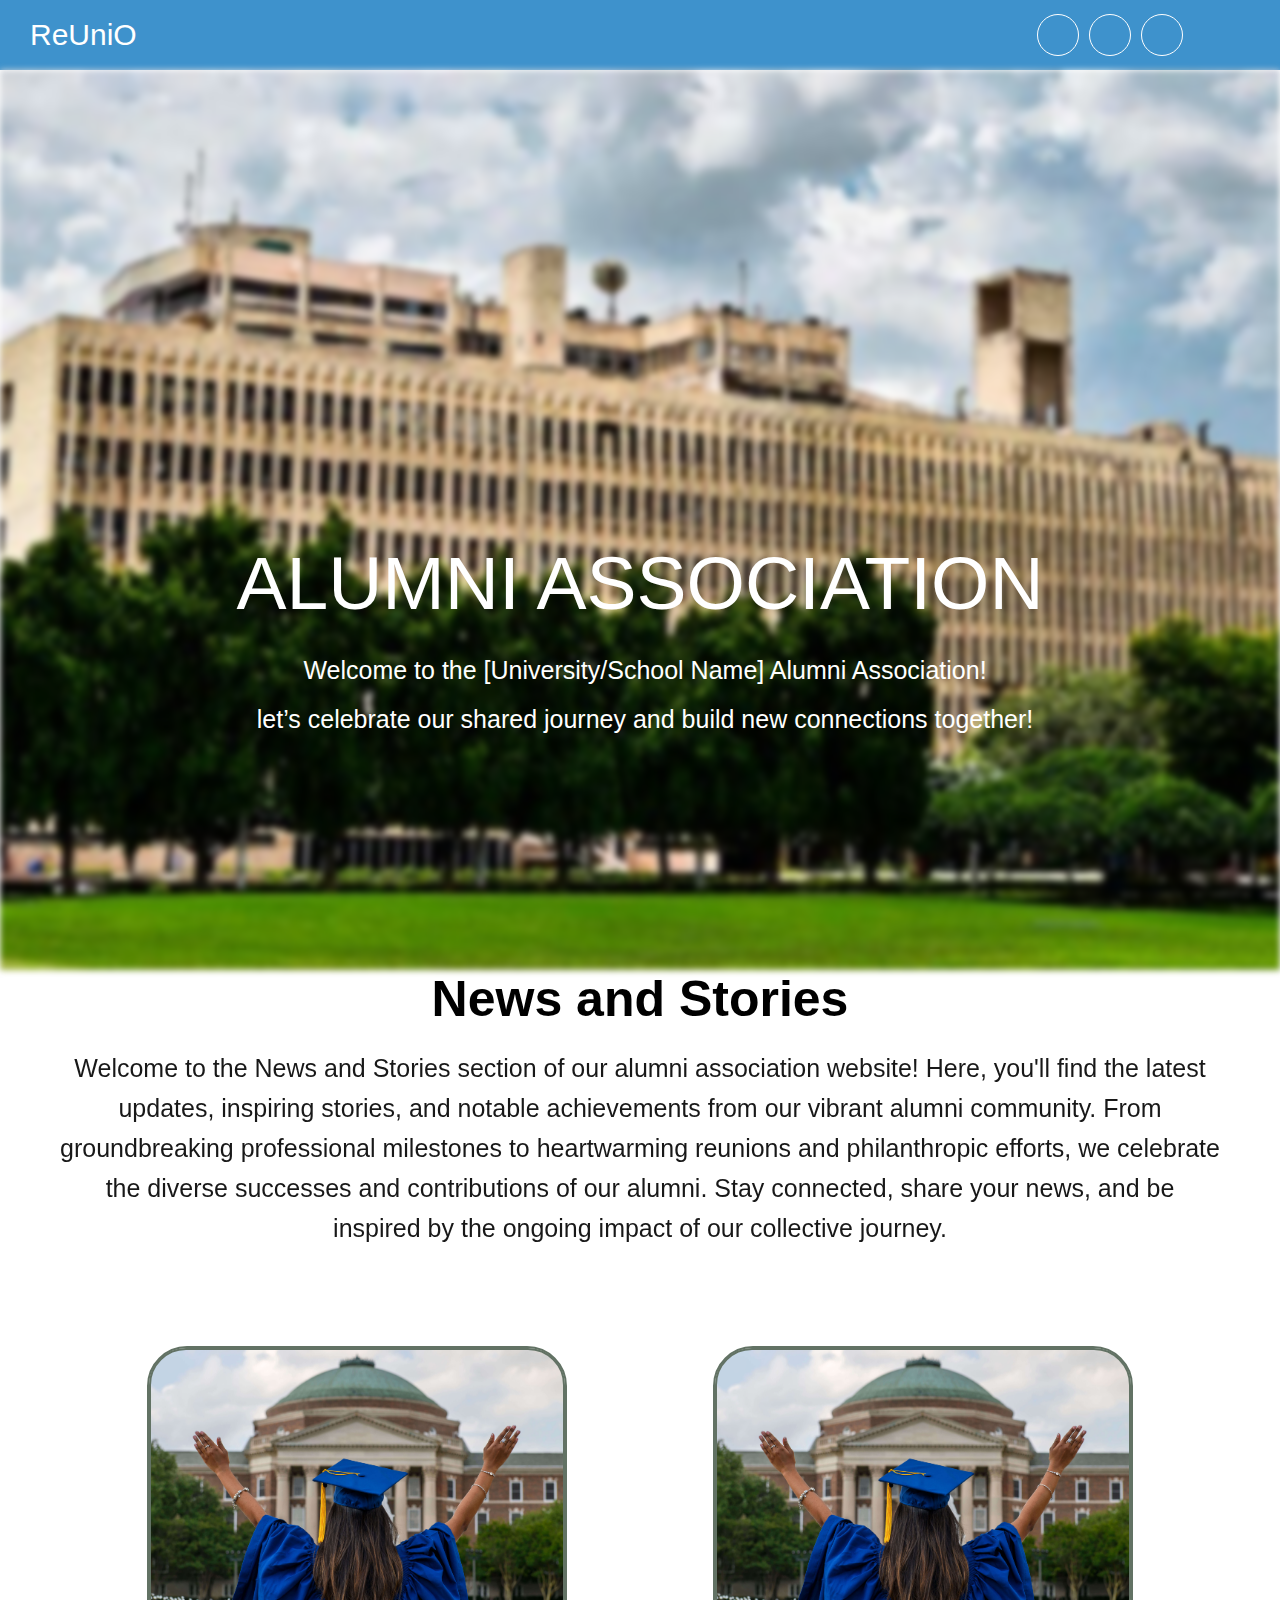
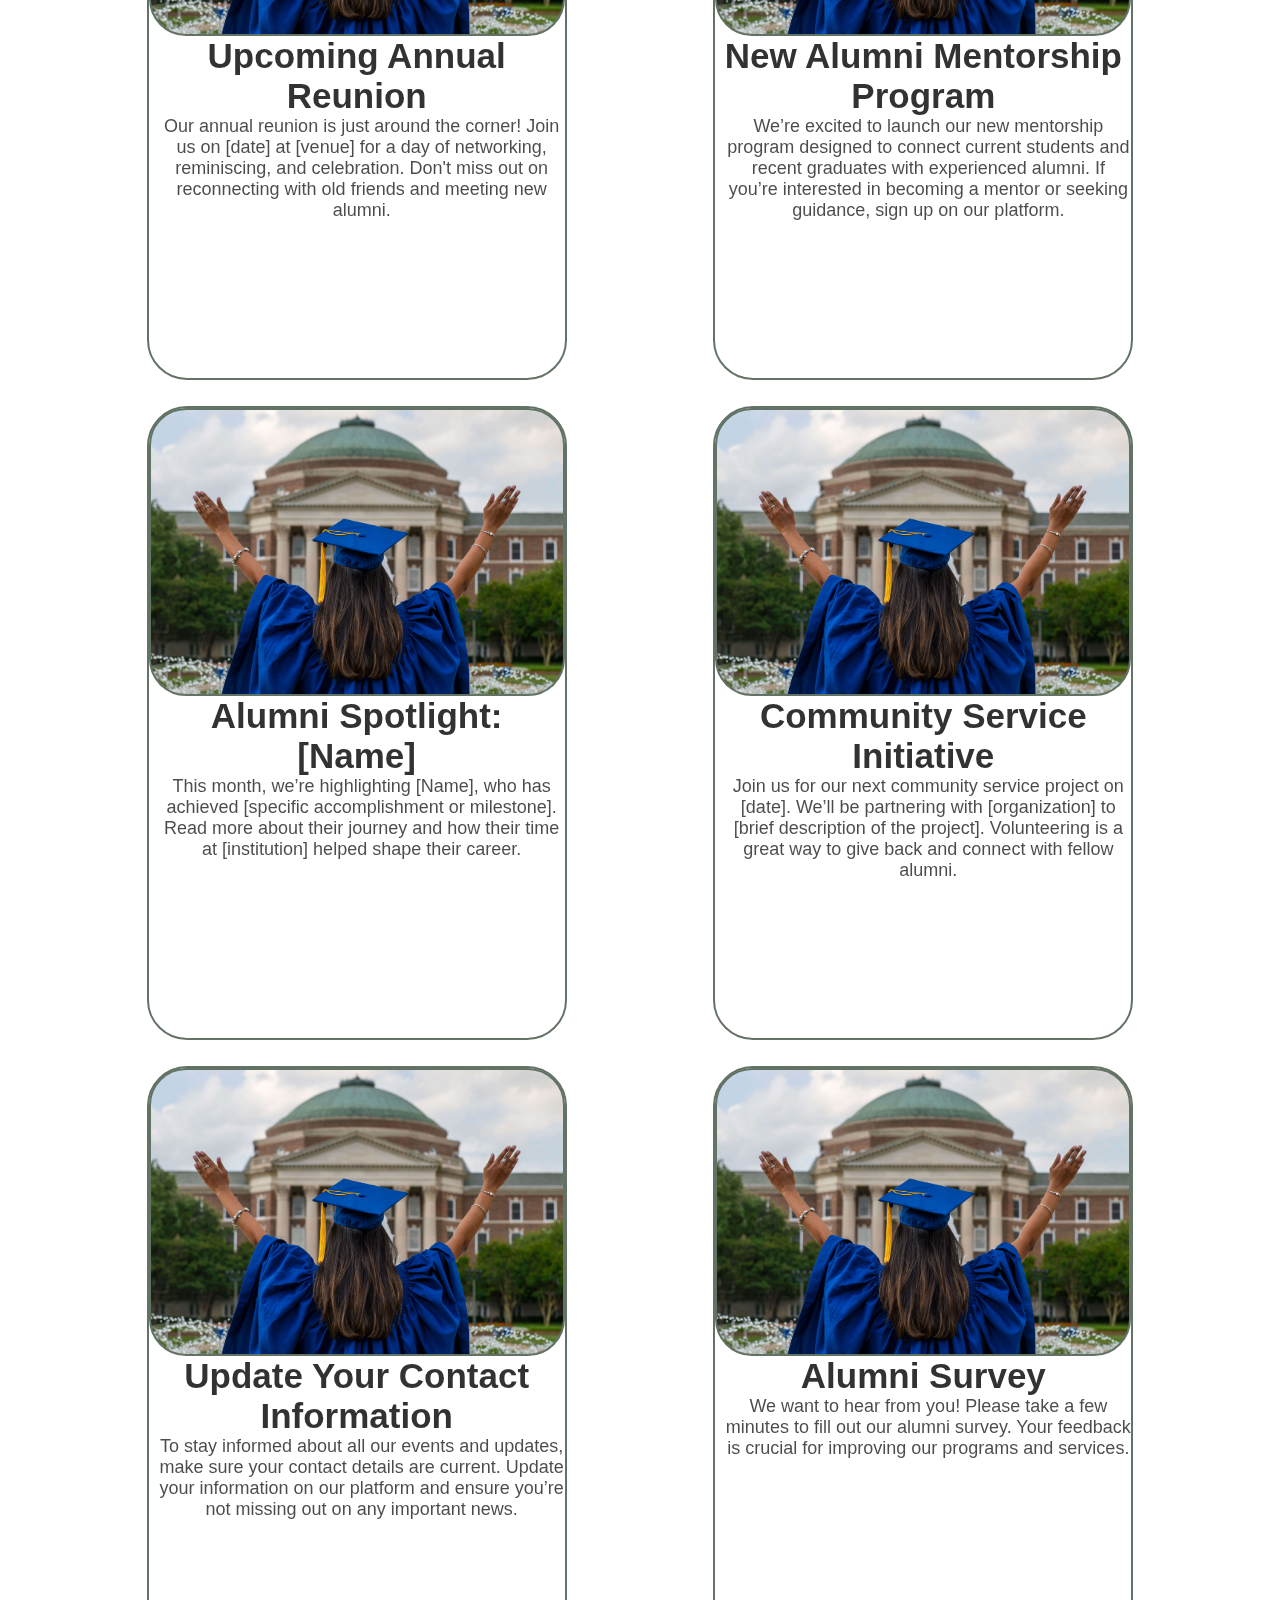
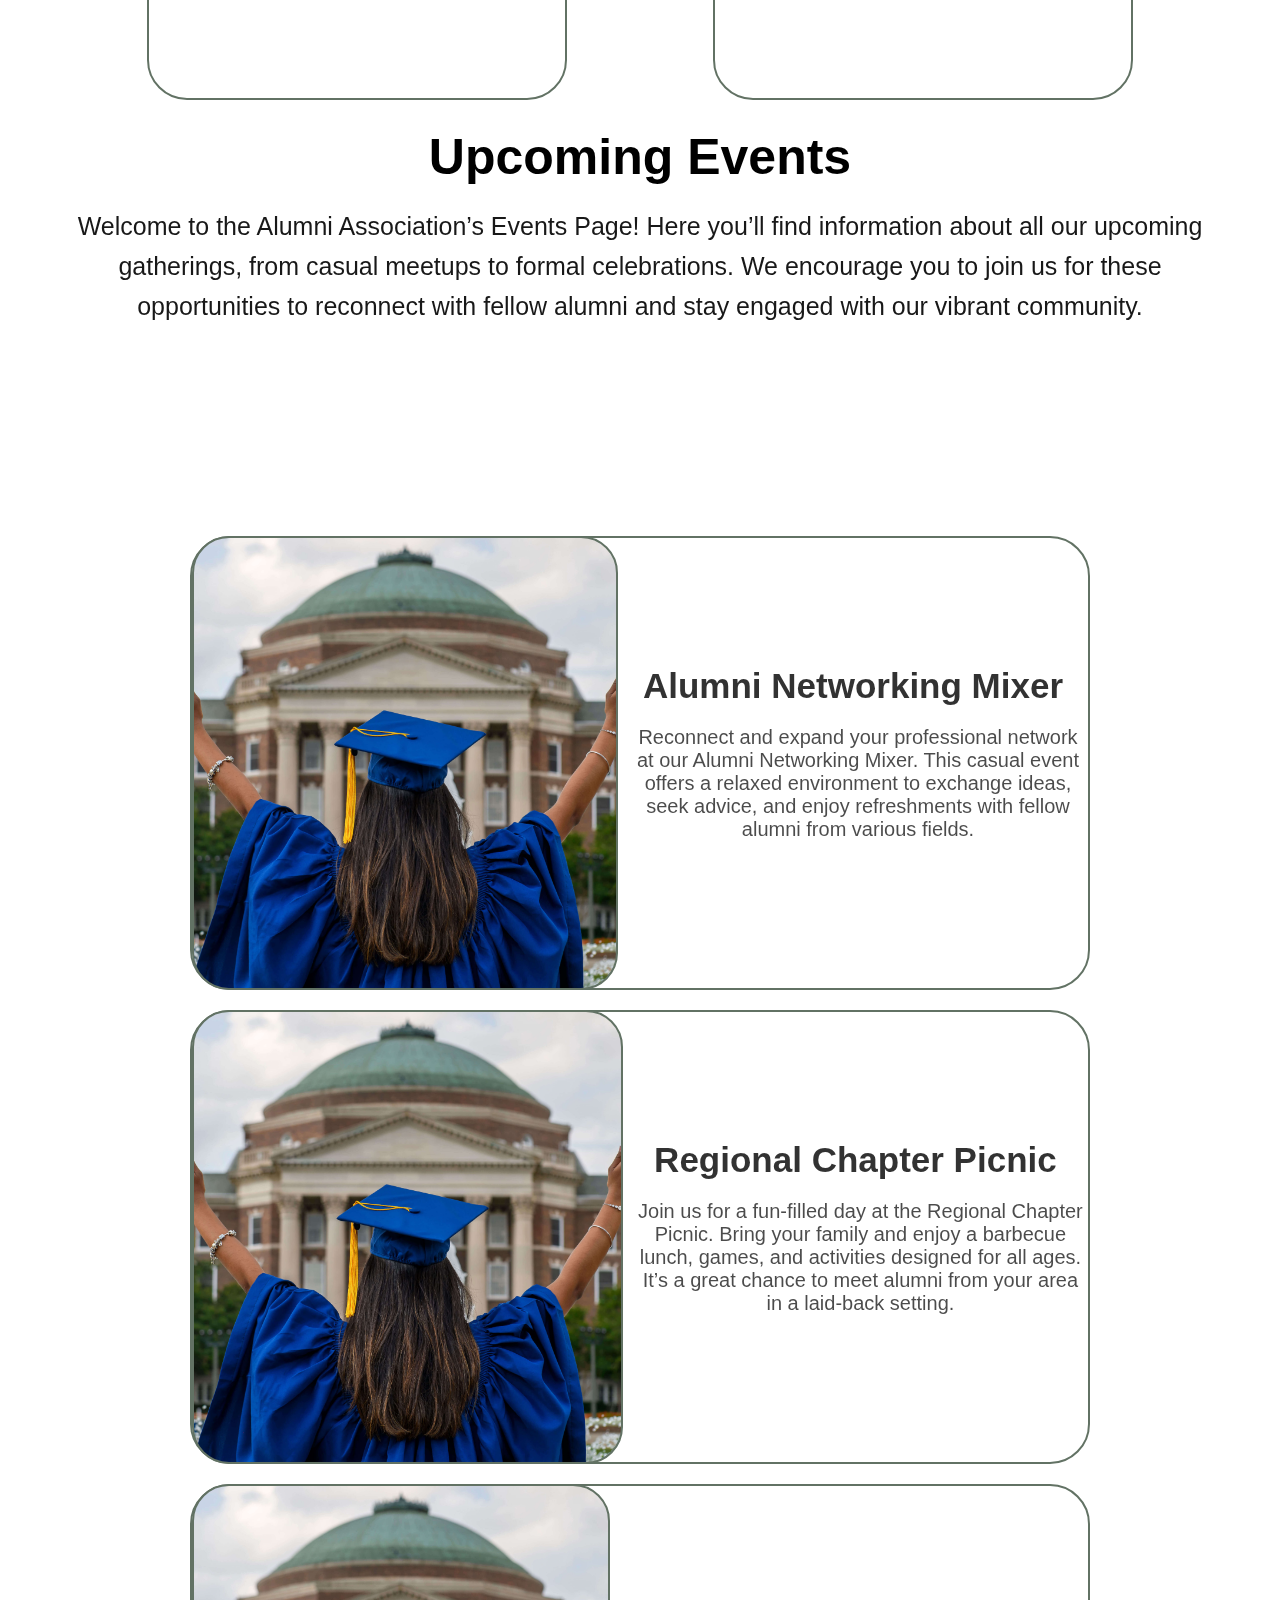
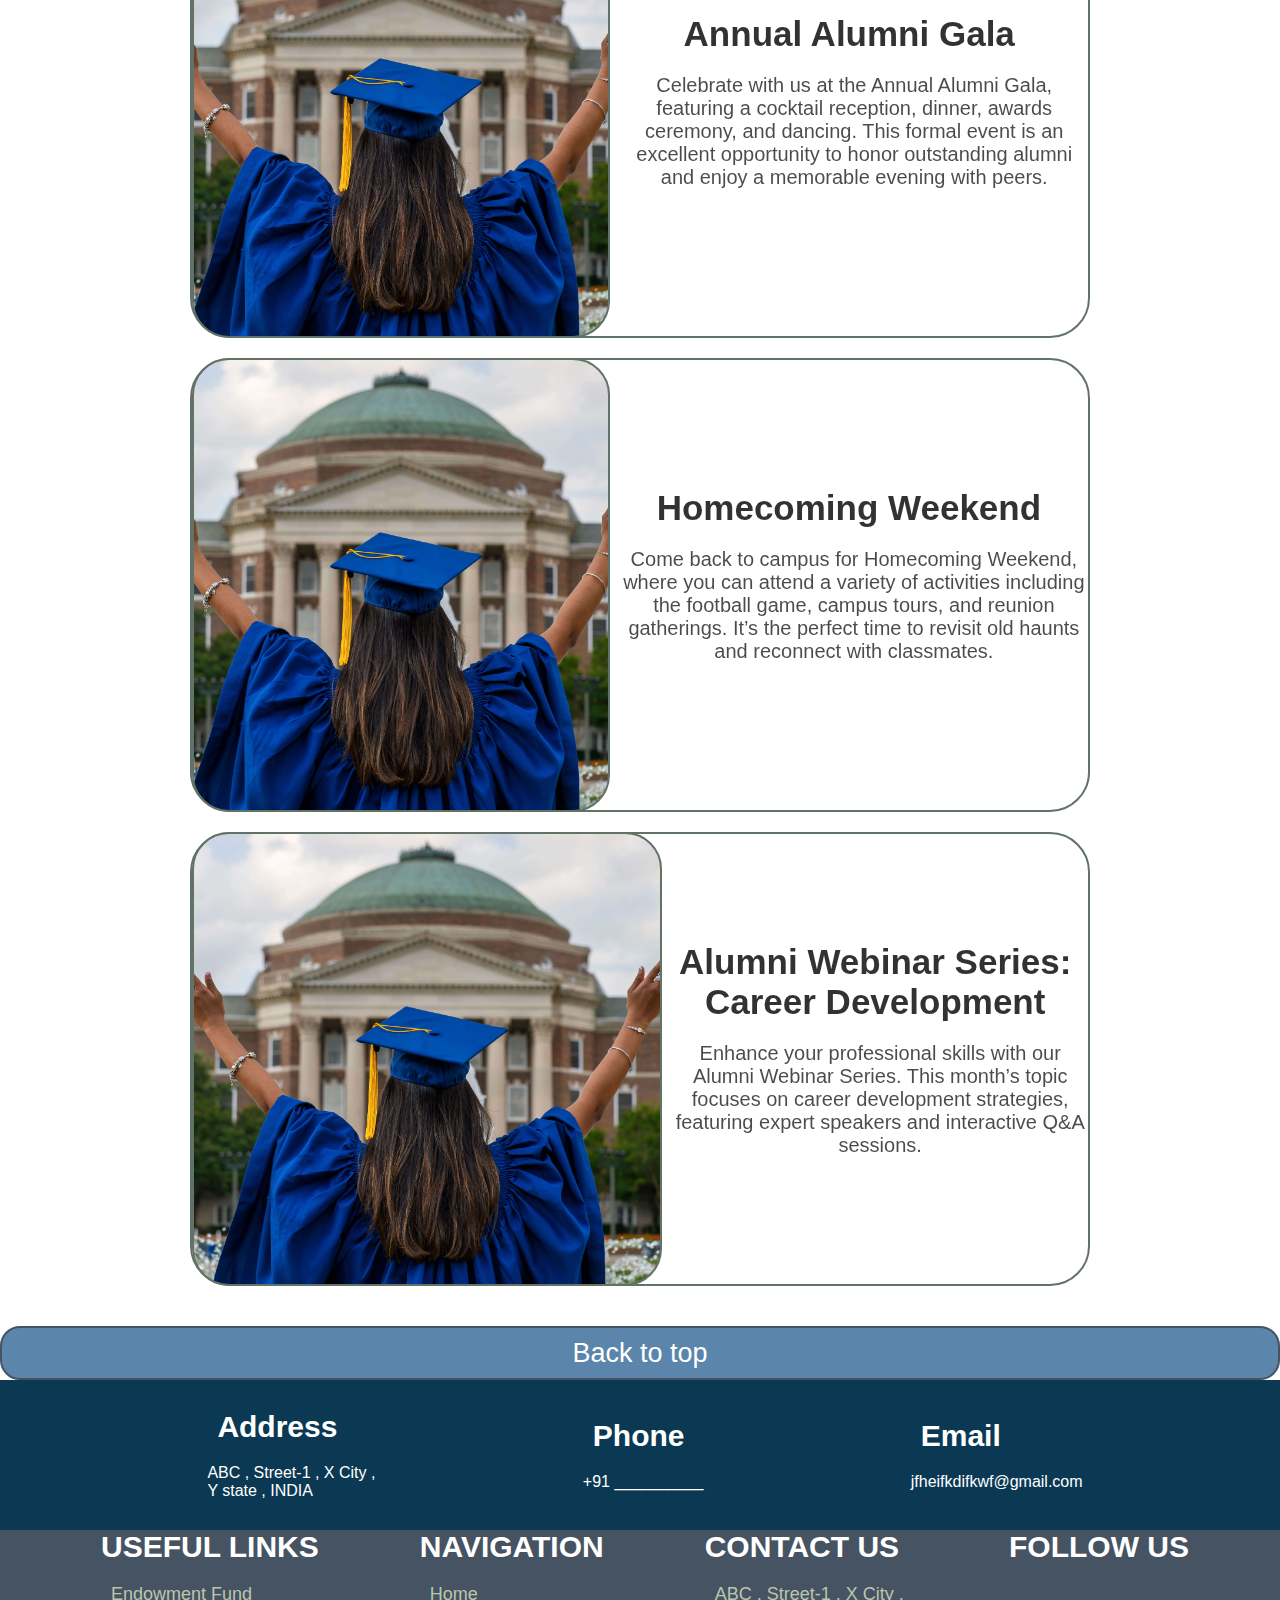
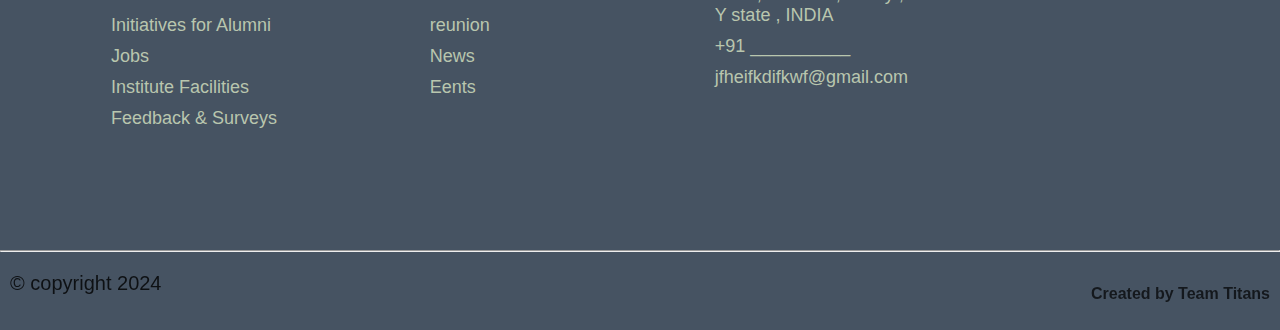
<file: index.html>
<!DOCTYPE html>
<html lang="en">
<head>
    <meta charset="UTF-8">
    <meta name="viewport" content="width=device-width, initial-scale=1.0">
    <link rel="stylesheet" href="https://cdnjs.cloudflare.com/ajax/libs/font-awesome/6.6.0/css/all.min.css" integrity="sha512-Kc323vGBEqzTmouAECnVceyQqyqdsSiqLQISBL29aUW4U/M7pSPA/gEUZQqv1cwx4OnYxTxve5UMg5GT6L4JJg==" crossorigin="anonymous" referrerpolicy="no-referrer" />
    <link rel = "stylesheet"  href="alumni.css"> 
    <title>Alumni Association Platform</title>
</head>
<body>
    <header>
        <div class="navbar">
            <div class="name">
                <a href="alumni.html">ReUniO</a>
            </div>
            <div class="log">
                <a href="login.html"><i class="fa-regular fa-user"></i></a>
            </div>
            <div class="search">
                <div class="search-icon">
                    <a href = "#"><i class="fa-solid fa-magnifying-glass"></i></a>
                </div>
            </div>
            <div class="menu">
                <div class="menu-icon">
                    <a href = "#" ><i class="fa-solid fa-bars"></i></a> 
                </div>
            </div>
        </div>
    </header>
    <div class="bgimg"></div> 
        <div class="imgtxt">
            <h1>ALUMNI ASSOCIATION</h1>
            <p>Welcome to the [University/School Name] Alumni Association!</p>
            <p>let’s celebrate our shared journey and build new connections together!</p>
        </div>
        <div class="news">
            <h1>News and Stories</h1>
            <h2>Welcome to the News and Stories section of our alumni association website! Here, you'll find the latest updates, inspiring stories, and notable achievements from our vibrant alumni community. From groundbreaking professional milestones to heartwarming reunions and philanthropic efforts, we celebrate the diverse successes and contributions of our alumni. Stay connected, share your news, and be inspired by the ongoing impact of our collective journey.</h2>
            <div class="bbox">
                <div class="box">
                    <div class="image1">
                    </div>
                    <h3><a href="#">Upcoming Annual Reunion</a></h3>
                    <p class="p">Our annual reunion is just around the corner! Join us on [date] at [venue] for a day of networking, reminiscing, and celebration. Don't miss out on reconnecting with old friends and meeting new alumni.</p>
                </div>
                <div class="box">
                    <div class="image2"></div>
                    <h3><a href="#">New Alumni Mentorship Program</a></h3>
                    <p class="p">We’re excited to launch our new mentorship program designed to connect current students and recent graduates with experienced alumni. If you’re interested in becoming a mentor or seeking guidance, sign up on our platform.</p>
                </div>
            </div>
            <div class="bbox">
                <div class="box">
                    <div class="image3"></div>
                    <h3><a href="#">Alumni Spotlight: [Name]</a></h3>
                    <p class="p">This month, we’re highlighting [Name], who has achieved [specific accomplishment or milestone]. Read more about their journey and how their time at [institution] helped shape their career.</p>
                </div>
                <div class="box">
                    <div class="image4"></div>
                    <h3><a href="#">Community Service Initiative</a></h3>
                    <p class="p">Join us for our next community service project on [date]. We’ll be partnering with [organization] to [brief description of the project]. Volunteering is a great way to give back and connect with fellow alumni.</p>
                </div>
            </div>
            <div class="bbox">
                <div class="box">
                    <div class="image5"></div>
                    <h3><a href="#">Update Your Contact Information</a></h3>
                    <p class="p">To stay informed about all our events and updates, make sure your contact details are current. Update your information on our platform and ensure you’re not missing out on any important news.</p>
                </div>
                <div class="box">
                    <div class="image6"></div>
                    <h3><a href="#">Alumni Survey</a></h3>
                    <p class="p">We want to hear from you! Please take a few minutes to fill out our alumni survey. Your feedback is crucial for improving our programs and services.</p>
                </div>
            </div>
        </div>
        <div class="events">
            <h1>Upcoming Events</h1>
            <h2>Welcome to the Alumni Association’s Events Page! Here you’ll find information about all our upcoming gatherings, from casual meetups to formal celebrations. We encourage you to join us for these opportunities to reconnect with fellow alumni and stay engaged with our vibrant community.</h2>
            <div class="bbbox">
                <div class="box1">
                    <div class="imagea1">
                    </div>
                    <div>
                    <h3><a href="#">Alumni Networking Mixer</a></h3>
                    <p class="p">Reconnect and expand your professional network at our Alumni Networking Mixer. This casual event offers a relaxed environment to exchange ideas, seek advice, and enjoy refreshments with fellow alumni from various fields.  </p>
                    </div>
                </div>
                <div class="box1">
                    <div class="imagea2"></div>
                    <div>
                    <h3><a href="#">Regional Chapter Picnic</a></h3>
                    <p class="p">Join us for a fun-filled day at the Regional Chapter Picnic. Bring your family and enjoy a barbecue lunch, games, and activities designed for all ages. It’s a great chance to meet alumni from your area in a laid-back setting.  </p>
                    </div>
                </div>
            
            
                <div class="box1">
                    <div class="imagea3"></div>
                    <div>
                    <h3><a href="#">Annual Alumni Gala</a></h3>
                    <p class="p">Celebrate with us at the Annual Alumni Gala, featuring a cocktail reception, dinner, awards ceremony, and dancing. This formal event is an excellent opportunity to honor outstanding alumni and enjoy a memorable evening with peers.  </p>
                    </div>
                </div>
                <div class="box1">
                    <div class="imagea4"></div>
                    <div>
                    <h3><a href="#">Homecoming Weekend</a></h3>
                    <p class="p">Come back to campus for Homecoming Weekend, where you can attend a variety of activities including the football game, campus tours, and reunion gatherings. It’s the perfect time to revisit old haunts and reconnect with classmates.  </p>
                    </div>
                </div>
            
                <div class="box1">
                    <div class="imagea5"></div>
                    <div>
                    <h3><a href="#">Alumni Webinar Series: Career Development</a></h3>
                    <p class="p">Enhance your professional skills with our Alumni Webinar Series. This month’s topic focuses on career development strategies, featuring expert speakers and interactive Q&A sessions.  </p>
                    </div>
                </div>    
            </div>
        </div>
        
    <footer>
        <div class="top">
            <a href="#">Back to top
                <i class="fa-solid fa-arrow-up"></i>  
            </a>
        </div>
        <div class="contact">
            <div class="cont1">
                <i class="fa-solid fa-location-dot"></i>
                <div class="det">
                    <p>Address</p>
                    <a href="#">ABC , Street-1 , X City ,<br>
                                Y state , INDIA
                    </a>
                </div>
            </div>
            <div class="cont1">
                <i class="fa-solid fa-phone"></i>
                <div class="det">
                    <p>Phone</p>
                    <a href="#">+91 __________</a>
                </div>
            </div>
            <div class="cont1">
                <i class="fa-solid fa-envelope"></i>
                <div class="det">
                    <p>Email</p>
                    <a href="#">jfheifkdifkwf@gmail.com</a>
                </div>
            </div>
        </div>
        <div class="fnl">
            <div class="final">
                <div class="links">
                    <p>USEFUL LINKS</p>
                    <div class="arr">
                        <a href="#">Endowment Fund</a>
                        <a href="#">Initiatives for Alumni</a>
                        <a href="#">Jobs</a>
                        <a href="#">Institute Facilities</a>
                        <a href="#">Feedback & Surveys</a>
                    </div>
                </div>
                <div class="navigation">
                    <p>NAVIGATION</p>
                    <div class="arr">
                        <a href="#">Home</a>
                        <a href="#">reunion</a>
                        <a href="#">News</a>
                        <a href="#">Eents</a>
                    </div>
                </div>
                <div class="conus">
                    <p>CONTACT US</p>
                    <div class="arr">
                        <a href="#">ABC , Street-1 , X City ,<br>
                            Y state , INDIA
                        </a>
                        <a href="#">+91 __________</a>
                        <a href="#">jfheifkdifkwf@gmail.com</a>
                    </div>
                </div>
                <div class="socials">
                    <p>FOLLOW US</p>
                    <div class="scl">                
                        <i class="fa-brands fa-instagram"></i>
                        <i class="fa-brands fa-facebook-f"></i>
                        <i class="fa-brands fa-x-twitter"></i>
                        <i class="fa-brands fa-linkedin-in"></i>
                    </div>
                </div>
            </div>
            <hr>
            <div class="secl">
                <div class="cprt">
                    <p>&copy; copyright 2024</p>
                </div>
                <div class="crtby">
                    Created by <a href="#">Team Titans</a>
                </div>
            </div>
        </div>
    </footer>

</body>
</html>
</file>
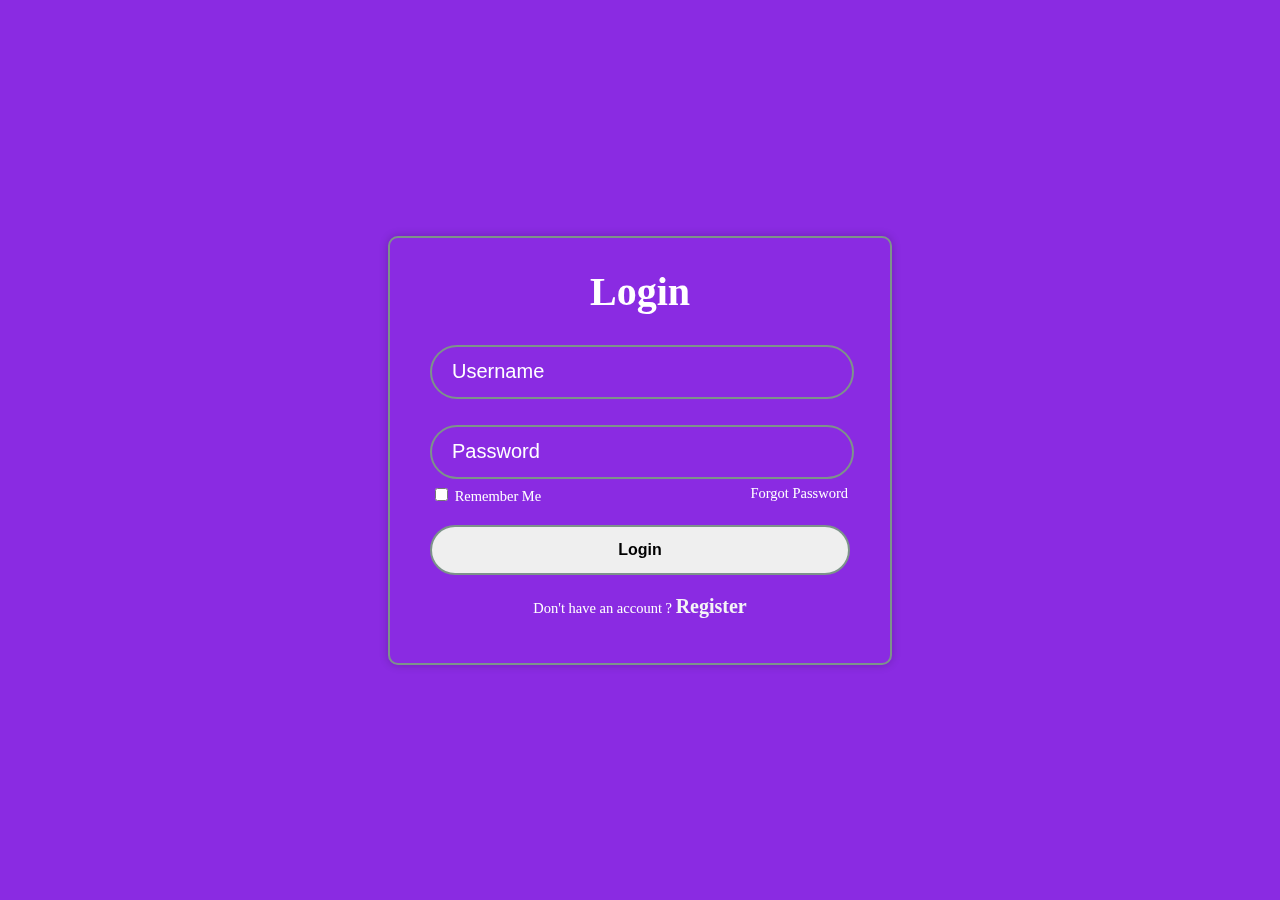
<file: login.html>
<!DOCTYPE html>
<html lang="en">
<head>
    <meta charset="UTF-8">
    <meta name="viewport" content="width=", initial-scale="1.0">
    <link rel="stylesheet" href="https://cdnjs.cloudflare.com/ajax/libs/font-awesome/6.6.0/css/all.min.css" integrity="sha512-Kc323vGBEqzTmouAECnVceyQqyqdsSiqLQISBL29aUW4U/M7pSPA/gEUZQqv1cwx4OnYxTxve5UMg5GT6L4JJg==" crossorigin="anonymous" referrerpolicy="no-referrer" />
    <link rel="stylesheet" href="login.css">
    <title>LOGIN</title>
</head>
<body>
    <div class="container">
        <div class="login">
            <form>
                <h1>Login</h1>
                
                <div class="input-box">
                    <input type="text" placeholder="Username">
                    <i class="fa-solid fa-user"></i>
                </div>
                <div class="input-box">
                    <input type="password" placeholder="Password">
                    <i class="fa-solid fa-lock"></i>
                </div>
               
                <div class="rem">
                    <label><input type="checkbox">  Remember Me</label>
                    <a href="#">Forgot Password</a>
                </div>
                <input type="Submit" class="btn" value="Login">
                <div class="sign">
                    <p>Don't have an account ? <a href="register.html">  Register</a></p>
                </div>
            </form>
        </div>
    </div>
</body>
</html>
</file>
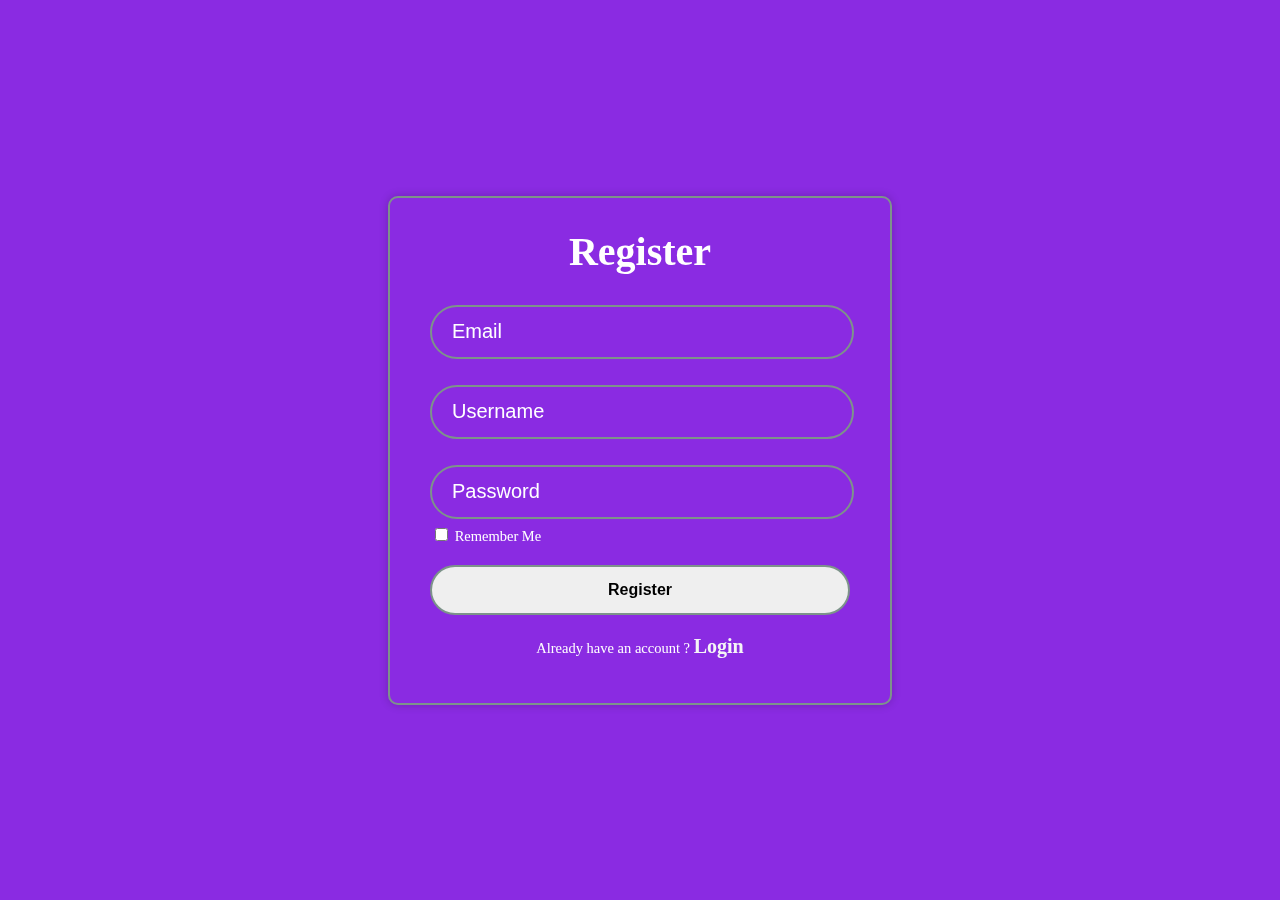
<file: register.html>
<!DOCTYPE html>
<html lang="en">
<head>
    <meta charset="UTF-8">
    <meta name="viewport" content="width=", initial-scale="1.0">
    <link rel="stylesheet" href="https://cdnjs.cloudflare.com/ajax/libs/font-awesome/6.6.0/css/all.min.css" integrity="sha512-Kc323vGBEqzTmouAECnVceyQqyqdsSiqLQISBL29aUW4U/M7pSPA/gEUZQqv1cwx4OnYxTxve5UMg5GT6L4JJg==" crossorigin="anonymous" referrerpolicy="no-referrer" />
    <link rel="stylesheet" href="login.css">
    <title>Register</title>
</head>
<body>
    <div class="container">
        <div class="login">
            <form>
                <h1>Register</h1>
                <div class="input-box">
                    <input type="text" placeholder="Email">
                    <i class="fa-solid fa-envelope"></i>
                </div>
                <div class="input-box">
                    <input type="text" placeholder="Username">
                    <i class="fa-solid fa-user"></i>
                </div>
                <div class="input-box">
                    <input type="password" placeholder="Password">
                    <i class="fa-solid fa-lock"></i>
                </div>
               
                <div class="rem">
                    <label><input type="checkbox">  Remember Me</label>
                    <!-- <a href="#">Forgot Password</a> -->
                </div>
                <input type="Submit" class="btn" value="Register">
                <div class="sign">
                    <p>Already have an account ? <a href="login.html">  Login</a></p>
                </div>
            </form>
        </div>
    </div>
</body>
</html>
</file>
<file: alumni.css>
*{
    margin: 0px;
    padding:0px; 
    font-family: sans-serif;   
}
.navbar{
    background-color:#3E92CC ;
    height: 70px;
    display: flex;
    align-items: center;
}
a{
    text-decoration: none;
    color: white;
}
.name{
    font-size: 30px;
    margin-left: 30px;
}
a:hover{
    color:black;
}
.log{
    margin-left: 900px;
    height: 40px;
    width: 40px;
    display: flex;
    align-items: center;
    justify-content: center;
    border: 1px solid white;
    border-radius: 50%;
}
.log i{
    font-size: 25px;
}
.search{
    margin-left: 10px;
    height: 40px;
    width: 40px;
    display: flex;
    align-items: center;
    justify-content: center;
    border: 1px solid white;
    border-radius: 50%;
}
.search-icon i{
    font-size: 25px;
}
.menu{
    margin-left: 10px;
    height: 40px;
    width: 40px;
    display: flex;
    align-items: center;
    justify-content: center;
    border: 1px solid white;
    border-radius: 50%;
}
.menu-icon i{
    font-size: 25px;
}
/* header end */
/* hero section start */
.bgimg{
    background-image:url(Picture4.png) ;
    width: 100%;
    height: 100vh;
    background-position: center;
    background-size: cover;
    background-repeat: no-repeat;
    filter: blur(3px);
    z-index: -1;
}
.imgtxt{
    position: absolute;
    top: 60%;
    color: white;
    width: 100%;

}
.imgtxt h1{
    font-size: 75px;
    text-align: center;
    margin-bottom: 30px;
    font-weight: lighter;
}
.imgtxt p{
    text-align: center;
    font-size: 25px;
    font-weight: lighter;
}
/* hero section end */
h1{
    text-align: center;
    font-size: 50px;
    font-weight: 700;
}
h2{
    padding-top: 20px;
    padding-left: 60px;
    padding-right: 60px;
    height: 30vh;
    text-align: center;
    font-size: 25px;
    line-height: 40px;
    font-weight: lighter;
    opacity: 0.9;
}
.bbox{
    /* background-color: blueviolet; */
    width: 100%;
    height: 70vh;
    display: flex;
    align-items: center;
    justify-content: space-evenly;
    margin: 30px 0 30px 0;
}
.bbox .box{
    /* background-color: chartreuse; */
    height: 100%;
    width: 32.5%;
    border: none;
    border: 2px solid #627264;
    border-radius: 40px;
}
.box{
    animation: appear linear;
    animation-timeline: view();
    animation-range: entry 0% cover 40%;
}
@keyframes appear {
    from{
        opacity: 0;
        scale: 0.5;
    }
    to{
        opacity: 1;
        scale: 1;
    }
}
.image1{
    background-image: url("graduationfountain.jpg");
    background-size: cover;
    background-repeat: no-repeat;
    background-position: center;
    height: 45%;
    border: none;
    border: 2px solid #627264;
    border-radius: 37px;
}
.image2{
    background-image: url("graduationfountain.jpg");
    background-size: cover;
    background-repeat: no-repeat;
    background-position: center;
    height: 45%;
    border: none;
    border: 2px solid #627264;
    border-radius: 37px;
}
.image3{
    background-image: url("graduationfountain.jpg");
    background-size: cover;
    background-repeat: no-repeat;
    background-position: center;
    height: 45%;
    border: none;
    border: 2px solid #627264;
    border-radius: 37px;
}
.image4{
    background-image: url("graduationfountain.jpg");
    background-size: cover;
    background-repeat: no-repeat;
    background-position: center;
    height: 45%;
    border: none;
    border: 2px solid #627264;
    border-radius: 37px;
}
.image5{
    background-image: url("graduationfountain.jpg");
    background-size: cover;
    background-repeat: no-repeat;
    background-position: center;
    height: 45%;
    border: none;
    border: 2px solid #627264;
    border-radius: 37px;
}
.image6{
    background-image: url("graduationfountain.jpg");
    background-size: cover;
    background-repeat: no-repeat;
    background-position: center;
    height: 45%;
    border: none;
    border: 2px solid #627264;
    border-radius: 37px;
}
.box h3{
    text-align: center;
    font-size: 35px;
    font-weight: 600;
    opacity: 0.8;
}
.box a{
    color: black;
    text-decoration: none;
}
.box p{
    text-align: center;
    font-size: 18px;
    font-weight: lighter;
    color: black;
    opacity: 0.7;
}
/* events section */
.bbbox{
    margin: 40px 0 40px 0;
    display: flex;
    flex-direction: column;
    align-items: center;
    justify-content: space-around;
}

.box1{
    /* background-color: chartreuse; */
    margin-top: 20px;
    height: 50vh;
    width: 70%;
    border: none;
    border: 2px solid #627264;
    border-radius: 40px;
    display: flex;
    justify-content: center;
    align-items: center;
}
.box1{
    animation: appear linear;
    animation-timeline: view();
    animation-range: entry 0% cover 40%;
}
@keyframes appear {
    from{
        opacity: 0;
        scale: 0.5;
    }
    to{
        opacity: 1;
        scale: 1;
    }
}
.imagea1{
    background-image: url("graduationfountain.jpg");
    background-size: cover;
    background-repeat: no-repeat;
    background-position: center;
    width: 200%;
    height: 100%;
    border: none;
    border: 2px solid #627264;
    border-radius: 37px;
}
.imagea2{
    background-image: url("graduationfountain.jpg");
    background-size: cover;
    background-repeat: no-repeat;
    background-position: center;
    width: 200%;
    height: 100%;
    border: none;
    border: 2px solid #627264;
    border-radius: 37px;
}
.imagea3{
    background-image: url("graduationfountain.jpg");
    background-size: cover;
    background-repeat: no-repeat;
    background-position: center;
    width: 200%;
    height: 100%;
    border: none;
    border: 2px solid #627264;
    border-radius: 37px;
}
.imagea4{
    background-image: url("graduationfountain.jpg");
    background-size: cover;
    background-repeat: no-repeat;
    background-position: center;
    width: 200%;
    height: 100%;
    border: none;
    border: 2px solid #627264;
    border-radius: 37px;
}
.imagea5{
    background-image: url("graduationfountain.jpg");
    background-size: cover;
    background-repeat: no-repeat;
    background-position: center;
    width: 200%;
    height: 100%;
    border: none;
    border: 2px solid #627264;
    border-radius: 37px;
}
.box1 h3{
    text-align: center;
    margin-bottom: 20px;
    font-size: 35px;
    font-weight: 600;
    opacity: 0.8;
}
.box1 a{
    color: black;
    text-decoration: none;
}
.box1 p{
    text-align: center;
    font-size: 20px;
    font-weight: lighter;
    color: black;
    opacity: 0.7;
}
/* footer start */
.top{height: 50px;
    background-color: #5B85AA;
    display: flex;
    align-items: center;
    justify-content: center;
    border: none;
    border: 2px solid #465362;
    border-radius: 20px;
}
.top a{
    font-size: 27px;
}
.contact{
    height: 150px;
    background-color: #0B3954;
    display: flex;
    align-items: center;
    justify-content: space-evenly;
}
.cont1{
    display: flex;
    align-items: center;
}
.cont1 i{
    color: white;
    font-size: 35px;
}
.det{
    margin-left: 10px;
}
p{
    font-size: 30px;
    font-weight: 600 ;
    color: white;
    margin: 0 0 20px 10px;
}
.fnl{
    height: 400px;
    background-color: #465362;
}
.final{
    height: 320px;
    display: flex;
    align-items: start;
    justify-content: space-evenly;
    padding-top: 0px;
}
.arr{
    display: flex;
    flex-direction: column;
    font-size: 18px;
}
.arr a{
    color:#B9C6AE ;
    margin: 0 0 10px 20px;
}
.arr a:hover{
    color: black;
}

.scl{
    display: flex;
    justify-content: space-between;
    font-size: 30px;
    color: white;
}
.scl i:hover{
    color: black;
}
.secl{
    display: flex;
    align-items: center;
    justify-content: space-between;
    padding: 20px 10px 0 0;
}
.cprt p{
    font-size: 20px;
    font-weight: 300;
    color: black;
    opacity: 0.8;
}
.crtby{
    opacity: 0.7;
    font-weight: 600;
}
.crtby a{
    color: black;
}
.crtby a:hover{
    font-size: 20px;
}
</file>
<file: login.css>
*{
    margin: 0px;
    padding: 0px;
}
body{
    display: flex;
    justify-content: center;
    align-items: center;
    min-height: 100vh;
    background-color: blueviolet;
    /* background-image: url("wp8979195-the-new-mutants-4k-wallpapers.jpg");
    background-size: cover; */
}
.login{
   width: 420px;
   background:transparent;
   border: 2px solid #7D938A;
   backdrop-filter:blur(20px);
   box-shadow: 0 0 10px rgb(0, 0,0,.2);
   color: white;
   border-radius: 10px;
   padding: 30px 40px;
}
h1{
    text-align: center;
    font-size: 40px;
}
.input-box{
    position: relative;
    width: 100%;
    height: 50px;
    margin: 30px 0px;
    /* background-color: chocolate; */
}
.input-box input{
    width: 81%;
    height: 100%;
    background: transparent;
    border: none;
    outline: none;
    border: 2px solid #7D938A;
    border-radius: 40px;
    color: white;
    font-size: 20px;
    padding-left: 20px;
    padding-right: 60px;
    
}
.input-box input::placeholder{
    color: white;
    /* padding: 20px; */
}
.input-box i{
    position: absolute;
    right: 20px;
    bottom: 40%;
    transform: translateY(50%);
    font-size: 20px;

}
.rem{
    display: flex;
    justify-content: space-between;
    font-size: 14.5px;
    margin: -20px 2px 20px;
}
.rem label input{
    accent-color: white;
    margin: 3px;
}
.rem a{
    color: white;
    text-decoration: none;
}
.rem a:hover{
    text-decoration: underline;
}
.btn{
    width: 100%;
    height: 50px;
    font-size: 16px;
    font-weight: 600;
    border: none;
    outline: none;
    border: 2px solid #7D938A;
    border-radius: 40px;
}
.sign{
    text-align: center;
    font-size: 14.5px;
    margin: 20px 0 15px;
}
.sign a{
    font-size: 20px;
    text-decoration: none;
    font-weight: 600;
    color: rgb(244, 244, 246);
}
.sign a:hover{
    text-decoration: underline;
}
</file>
